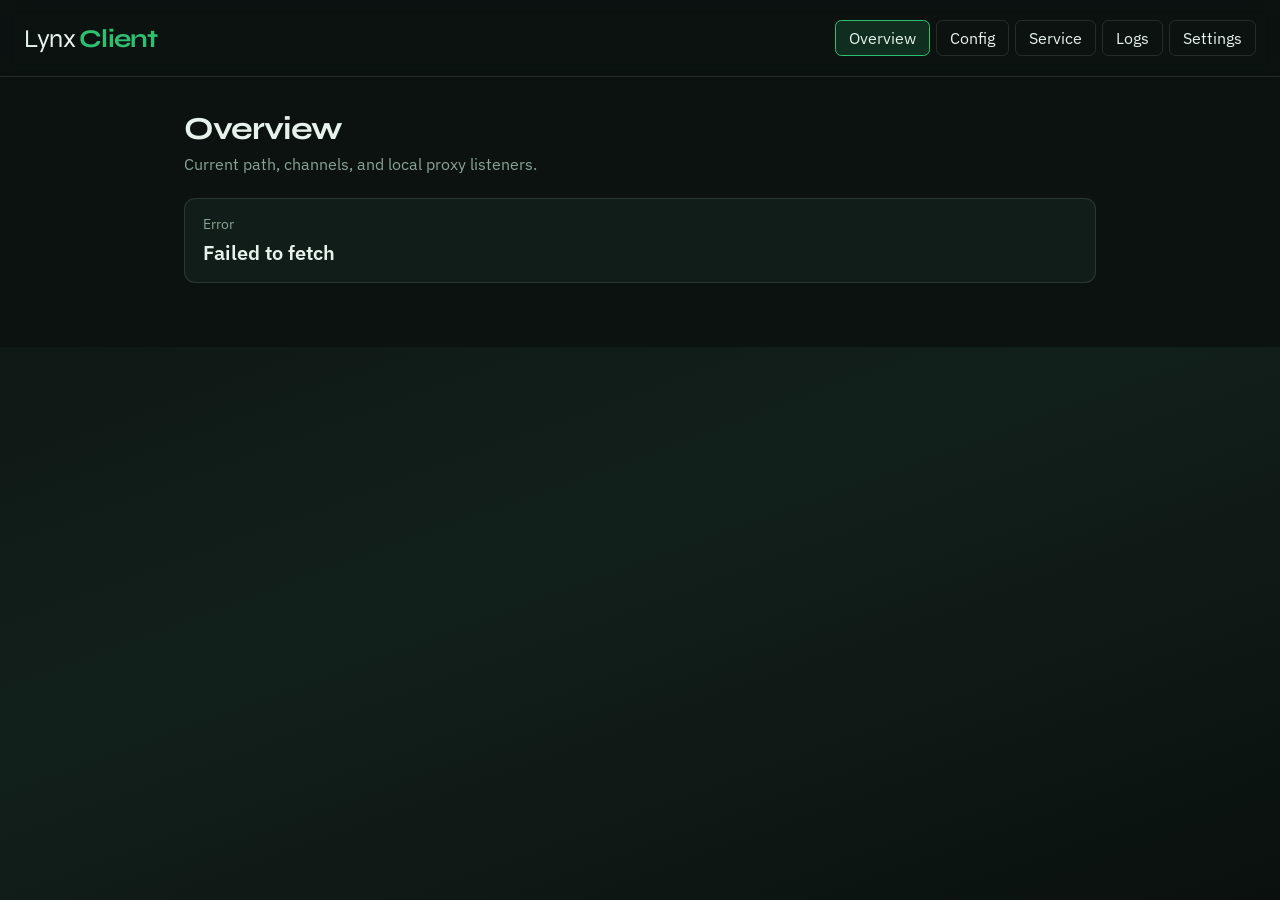
<file: web/client/index.html>
<!DOCTYPE html>
<html lang="en">
<head>
  <meta charset="utf-8" />
  <meta name="viewport" content="width=device-width, initial-scale=1" />
  <title>Lynx Client</title>
  <link rel="preconnect" href="https://fonts.googleapis.com" />
  <link rel="preconnect" href="https://fonts.gstatic.com" crossorigin />
  <link href="https://fonts.googleapis.com/css2?family=IBM+Plex+Sans:wght@400;500;600&family=Syne:wght@600;700&display=swap" rel="stylesheet" />
  <link rel="stylesheet" href="styles.css" />
</head>
<body>
  <div class="bg"></div>
  <header class="top">
    <div class="brand">Lynx <span>Client</span></div>
    <nav>
      <button data-page="overview" class="active">Overview</button>
      <button data-page="config">Config</button>
      <button data-page="service">Service</button>
      <button data-page="logs">Logs</button>
      <button data-page="settings">Settings</button>
    </nav>
  </header>
  <main>
    <section id="overview" class="page active">
      <h1>Overview</h1>
      <p class="lede">Current path, channels, and local proxy listeners.</p>
      <div id="overview-body" class="grid"></div>
    </section>
    <section id="config" class="page">
      <h1>Config</h1>
      <p class="lede">Edit client.json via the management API.</p>
      <textarea id="config-json" spellcheck="false"></textarea>
      <div class="actions">
        <button id="cfg-save" class="primary">Save</button>
        <button id="cfg-save-restart" class="danger">Save & restart</button>
      </div>
      <pre id="cfg-msg" class="msg"></pre>
    </section>
    <section id="service" class="page">
      <h1>Service</h1>
      <p class="lede">Restart, reconnect channels, refresh subscribe, or upgrade.</p>
      <div class="actions">
        <button id="svc-restart" class="danger">Restart</button>
        <button id="svc-reconnect" class="primary">Reconnect</button>
        <button id="svc-subscribe" class="primary">Subscribe refresh</button>
        <button id="svc-upgrade" class="primary">Upgrade to latest</button>
      </div>
      <label class="field">Tag (optional)<input id="upgrade-tag" placeholder="v2.3.0 or empty for latest" /></label>
      <pre id="svc-msg" class="msg"></pre>
    </section>
    <section id="logs" class="page">
      <h1>Logs</h1>
      <p class="lede">Streaming process log (SSE).</p>
      <label class="field">Level
        <select id="log-level">
          <option>debug</option>
          <option selected>info</option>
          <option>warn</option>
          <option>error</option>
        </select>
      </label>
      <pre id="log-view" class="log"></pre>
    </section>
    <section id="settings" class="page">
      <h1>Settings</h1>
      <p class="lede">Management API connection for this UI.</p>
      <label class="field">API base<input id="api-base" placeholder="http://127.0.0.1:9091" /></label>
      <label class="field">Bearer secret<input id="api-secret" type="password" /></label>
      <div class="actions"><button id="settings-save" class="primary">Save connection</button></div>
    </section>
  </main>
  <script src="app.js"></script>
</body>
</html>
</file>
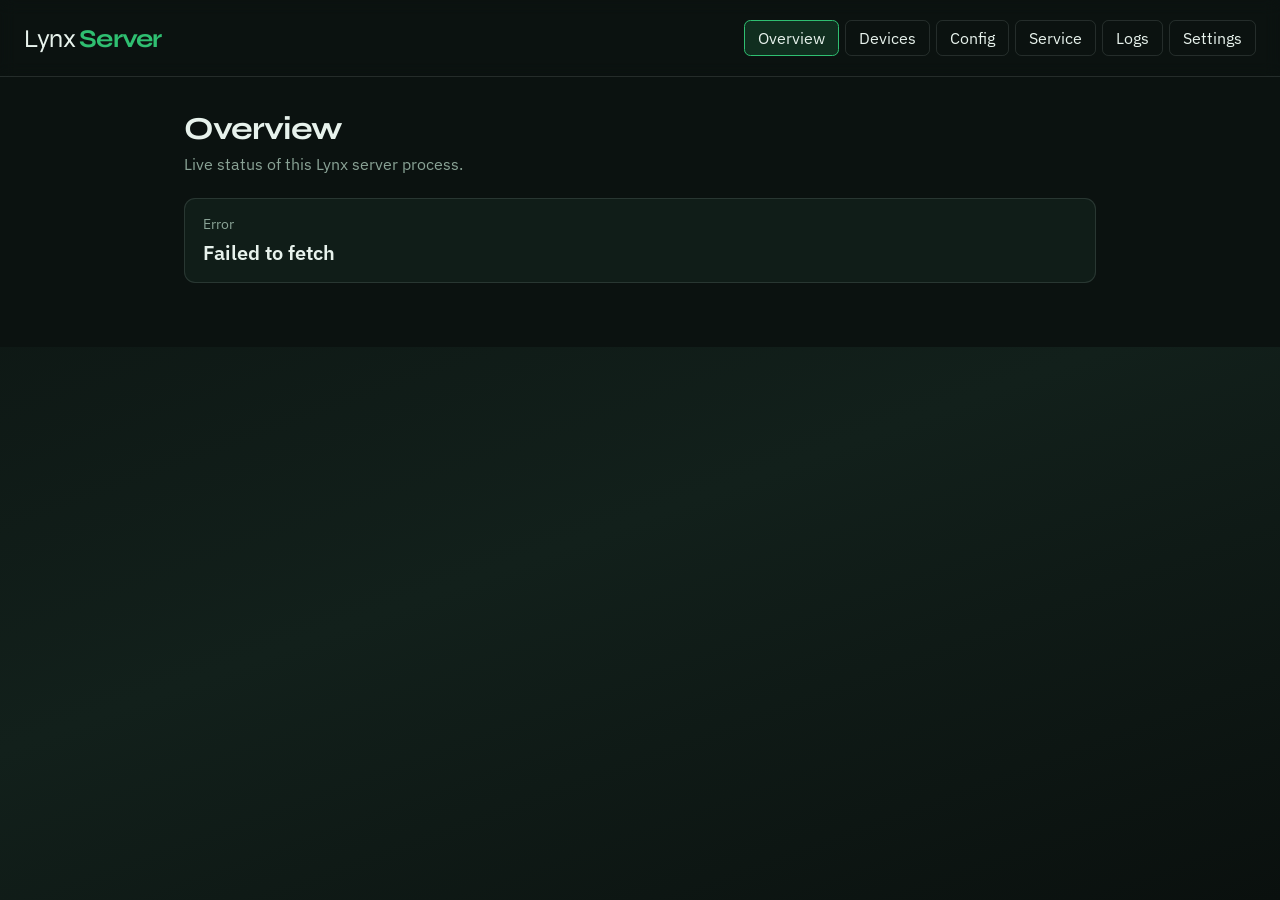
<file: web/server/index.html>
<!DOCTYPE html>
<html lang="en">
<head>
  <meta charset="utf-8" />
  <meta name="viewport" content="width=device-width, initial-scale=1" />
  <title>Lynx Server</title>
  <link rel="preconnect" href="https://fonts.googleapis.com" />
  <link rel="preconnect" href="https://fonts.gstatic.com" crossorigin />
  <link href="https://fonts.googleapis.com/css2?family=IBM+Plex+Sans:wght@400;500;600&family=Syne:wght@600;700&display=swap" rel="stylesheet" />
  <link rel="stylesheet" href="styles.css" />
</head>
<body>
  <div class="bg"></div>
  <header class="top">
    <div class="brand">Lynx <span>Server</span></div>
    <nav>
      <button data-page="overview" class="active">Overview</button>
      <button data-page="devices">Devices</button>
      <button data-page="config">Config</button>
      <button data-page="service">Service</button>
      <button data-page="logs">Logs</button>
      <button data-page="settings">Settings</button>
    </nav>
  </header>
  <main>
    <section id="overview" class="page active">
      <h1>Overview</h1>
      <p class="lede">Live status of this Lynx server process.</p>
      <div id="overview-body" class="grid"></div>
    </section>
    <section id="devices" class="page">
      <h1>Devices</h1>
      <p class="lede">Authorized clients from server.json.</p>
      <div id="devices-body"></div>
    </section>
    <section id="config" class="page">
      <h1>Config</h1>
      <p class="lede">Edit JSON (secrets stay masked unless you replace them).</p>
      <textarea id="config-json" spellcheck="false"></textarea>
      <div class="actions">
        <button id="cfg-save" class="primary">Save</button>
        <button id="cfg-save-restart" class="danger">Save & restart</button>
      </div>
      <pre id="cfg-msg" class="msg"></pre>
    </section>
    <section id="service" class="page">
      <h1>Service</h1>
      <p class="lede">Restart or upgrade the lynx-server binary.</p>
      <div class="actions">
        <button id="svc-restart" class="danger">Restart</button>
        <button id="svc-upgrade" class="primary">Upgrade to latest</button>
      </div>
      <label class="field">Tag (optional)<input id="upgrade-tag" placeholder="v2.3.0 or empty for latest" /></label>
      <pre id="svc-msg" class="msg"></pre>
    </section>
    <section id="logs" class="page">
      <h1>Logs</h1>
      <p class="lede">Streaming process log (SSE).</p>
      <label class="field">Level
        <select id="log-level">
          <option>debug</option>
          <option selected>info</option>
          <option>warn</option>
          <option>error</option>
        </select>
      </label>
      <pre id="log-view" class="log"></pre>
    </section>
    <section id="settings" class="page">
      <h1>Settings</h1>
      <p class="lede">Where this UI reaches the management API.</p>
      <label class="field">API base<input id="api-base" placeholder="http://127.0.0.1:9090" /></label>
      <label class="field">Bearer secret<input id="api-secret" type="password" /></label>
      <div class="actions"><button id="settings-save" class="primary">Save connection</button></div>
    </section>
  </main>
  <script src="app.js"></script>
  <script>window.LYNX_ROLE = "server";</script>
</body>
</html>
</file>
<file: web/client/styles.css>
:root {
  --bg0: #0b1210;
  --bg1: #12201b;
  --ink: #e7f2ec;
  --muted: #8aa396;
  --accent: #2fbf71;
  --accent2: #1f8f55;
  --danger: #e4572e;
  --line: rgba(231, 242, 236, 0.12);
  --panel: rgba(18, 32, 27, 0.82);
  --font: "IBM Plex Sans", sans-serif;
  --display: "Syne", sans-serif;
}
* { box-sizing: border-box; }
html, body { margin: 0; min-height: 100%; color: var(--ink); font-family: var(--font); background: var(--bg0); }
.bg {
  position: fixed; inset: 0; z-index: -1;
  background:
    radial-gradient(900px 500px at 10% -10%, rgba(47, 191, 113, 0.22), transparent 60%),
    radial-gradient(700px 420px at 90% 10%, rgba(31, 143, 85, 0.18), transparent 55%),
    linear-gradient(160deg, var(--bg0), var(--bg1) 55%, #0a100e);
}
.top {
  display: flex; flex-wrap: wrap; gap: 1rem; align-items: center; justify-content: space-between;
  padding: 1.25rem 1.5rem; border-bottom: 1px solid var(--line);
  backdrop-filter: blur(8px);
}
.brand { font-family: var(--display); font-size: 1.6rem; letter-spacing: -0.03em; }
.brand span { color: var(--accent); font-weight: 700; }
nav { display: flex; flex-wrap: wrap; gap: 0.4rem; }
nav button, .actions button, .primary, .danger {
  appearance: none; border: 1px solid var(--line); background: transparent; color: var(--ink);
  padding: 0.45rem 0.8rem; border-radius: 0.4rem; cursor: pointer; font: inherit;
  transition: background 160ms ease, border-color 160ms ease, transform 160ms ease;
}
nav button:hover, .actions button:hover { border-color: var(--accent); transform: translateY(-1px); }
nav button.active { background: rgba(47, 191, 113, 0.16); border-color: var(--accent); }
.primary { background: var(--accent); color: #062214; border-color: transparent; font-weight: 600; }
.danger { background: transparent; border-color: var(--danger); color: #ffb59f; }
main { max-width: 960px; margin: 0 auto; padding: 2rem 1.5rem 4rem; }
.page { display: none; animation: rise 280ms ease; }
.page.active { display: block; }
@keyframes rise { from { opacity: 0; transform: translateY(8px); } to { opacity: 1; transform: none; } }
h1 { font-family: var(--display); font-size: 2rem; margin: 0 0 0.35rem; letter-spacing: -0.03em; }
.lede { color: var(--muted); margin: 0 0 1.5rem; }
.grid { display: grid; grid-template-columns: repeat(auto-fit, minmax(180px, 1fr)); gap: 0.9rem; }
.card {
  background: var(--panel); border: 1px solid var(--line); border-radius: 0.7rem; padding: 1rem 1.1rem;
}
.card .k { color: var(--muted); font-size: 0.85rem; }
.card .v { font-size: 1.25rem; margin-top: 0.35rem; font-weight: 600; word-break: break-all; }
textarea, input, select, .log, .msg {
  width: 100%; background: rgba(0,0,0,0.28); color: var(--ink); border: 1px solid var(--line);
  border-radius: 0.5rem; padding: 0.75rem; font: inherit;
}
textarea { min-height: 320px; font-family: ui-monospace, SFMono-Regular, Menlo, monospace; font-size: 0.85rem; }
.log { min-height: 360px; max-height: 60vh; overflow: auto; font-family: ui-monospace, Menlo, monospace; font-size: 0.8rem; white-space: pre-wrap; }
.field { display: grid; gap: 0.35rem; margin: 0.8rem 0; color: var(--muted); }
.actions { display: flex; flex-wrap: wrap; gap: 0.6rem; margin: 0.8rem 0 1rem; }
table { width: 100%; border-collapse: collapse; }
th, td { text-align: left; padding: 0.65rem 0.4rem; border-bottom: 1px solid var(--line); }
.msg { margin-top: 0.8rem; color: var(--muted); min-height: 2rem; }
@media (max-width: 720px) {
  .top { align-items: flex-start; }
  h1 { font-size: 1.6rem; }
}
</file>
<file: web/server/styles.css>
:root {
  --bg0: #0b1210;
  --bg1: #12201b;
  --ink: #e7f2ec;
  --muted: #8aa396;
  --accent: #2fbf71;
  --accent2: #1f8f55;
  --danger: #e4572e;
  --line: rgba(231, 242, 236, 0.12);
  --panel: rgba(18, 32, 27, 0.82);
  --font: "IBM Plex Sans", sans-serif;
  --display: "Syne", sans-serif;
}
* { box-sizing: border-box; }
html, body { margin: 0; min-height: 100%; color: var(--ink); font-family: var(--font); background: var(--bg0); }
.bg {
  position: fixed; inset: 0; z-index: -1;
  background:
    radial-gradient(900px 500px at 10% -10%, rgba(47, 191, 113, 0.22), transparent 60%),
    radial-gradient(700px 420px at 90% 10%, rgba(31, 143, 85, 0.18), transparent 55%),
    linear-gradient(160deg, var(--bg0), var(--bg1) 55%, #0a100e);
}
.top {
  display: flex; flex-wrap: wrap; gap: 1rem; align-items: center; justify-content: space-between;
  padding: 1.25rem 1.5rem; border-bottom: 1px solid var(--line);
  backdrop-filter: blur(8px);
}
.brand { font-family: var(--display); font-size: 1.6rem; letter-spacing: -0.03em; }
.brand span { color: var(--accent); font-weight: 700; }
nav { display: flex; flex-wrap: wrap; gap: 0.4rem; }
nav button, .actions button, .primary, .danger {
  appearance: none; border: 1px solid var(--line); background: transparent; color: var(--ink);
  padding: 0.45rem 0.8rem; border-radius: 0.4rem; cursor: pointer; font: inherit;
  transition: background 160ms ease, border-color 160ms ease, transform 160ms ease;
}
nav button:hover, .actions button:hover { border-color: var(--accent); transform: translateY(-1px); }
nav button.active { background: rgba(47, 191, 113, 0.16); border-color: var(--accent); }
.primary { background: var(--accent); color: #062214; border-color: transparent; font-weight: 600; }
.danger { background: transparent; border-color: var(--danger); color: #ffb59f; }
main { max-width: 960px; margin: 0 auto; padding: 2rem 1.5rem 4rem; }
.page { display: none; animation: rise 280ms ease; }
.page.active { display: block; }
@keyframes rise { from { opacity: 0; transform: translateY(8px); } to { opacity: 1; transform: none; } }
h1 { font-family: var(--display); font-size: 2rem; margin: 0 0 0.35rem; letter-spacing: -0.03em; }
.lede { color: var(--muted); margin: 0 0 1.5rem; }
.grid { display: grid; grid-template-columns: repeat(auto-fit, minmax(180px, 1fr)); gap: 0.9rem; }
.card {
  background: var(--panel); border: 1px solid var(--line); border-radius: 0.7rem; padding: 1rem 1.1rem;
}
.card .k { color: var(--muted); font-size: 0.85rem; }
.card .v { font-size: 1.25rem; margin-top: 0.35rem; font-weight: 600; word-break: break-all; }
textarea, input, select, .log, .msg {
  width: 100%; background: rgba(0,0,0,0.28); color: var(--ink); border: 1px solid var(--line);
  border-radius: 0.5rem; padding: 0.75rem; font: inherit;
}
textarea { min-height: 320px; font-family: ui-monospace, SFMono-Regular, Menlo, monospace; font-size: 0.85rem; }
.log { min-height: 360px; max-height: 60vh; overflow: auto; font-family: ui-monospace, Menlo, monospace; font-size: 0.8rem; white-space: pre-wrap; }
.field { display: grid; gap: 0.35rem; margin: 0.8rem 0; color: var(--muted); }
.actions { display: flex; flex-wrap: wrap; gap: 0.6rem; margin: 0.8rem 0 1rem; }
table { width: 100%; border-collapse: collapse; }
th, td { text-align: left; padding: 0.65rem 0.4rem; border-bottom: 1px solid var(--line); }
.msg { margin-top: 0.8rem; color: var(--muted); min-height: 2rem; }
@media (max-width: 720px) {
  .top { align-items: flex-start; }
  h1 { font-size: 1.6rem; }
}
</file>
